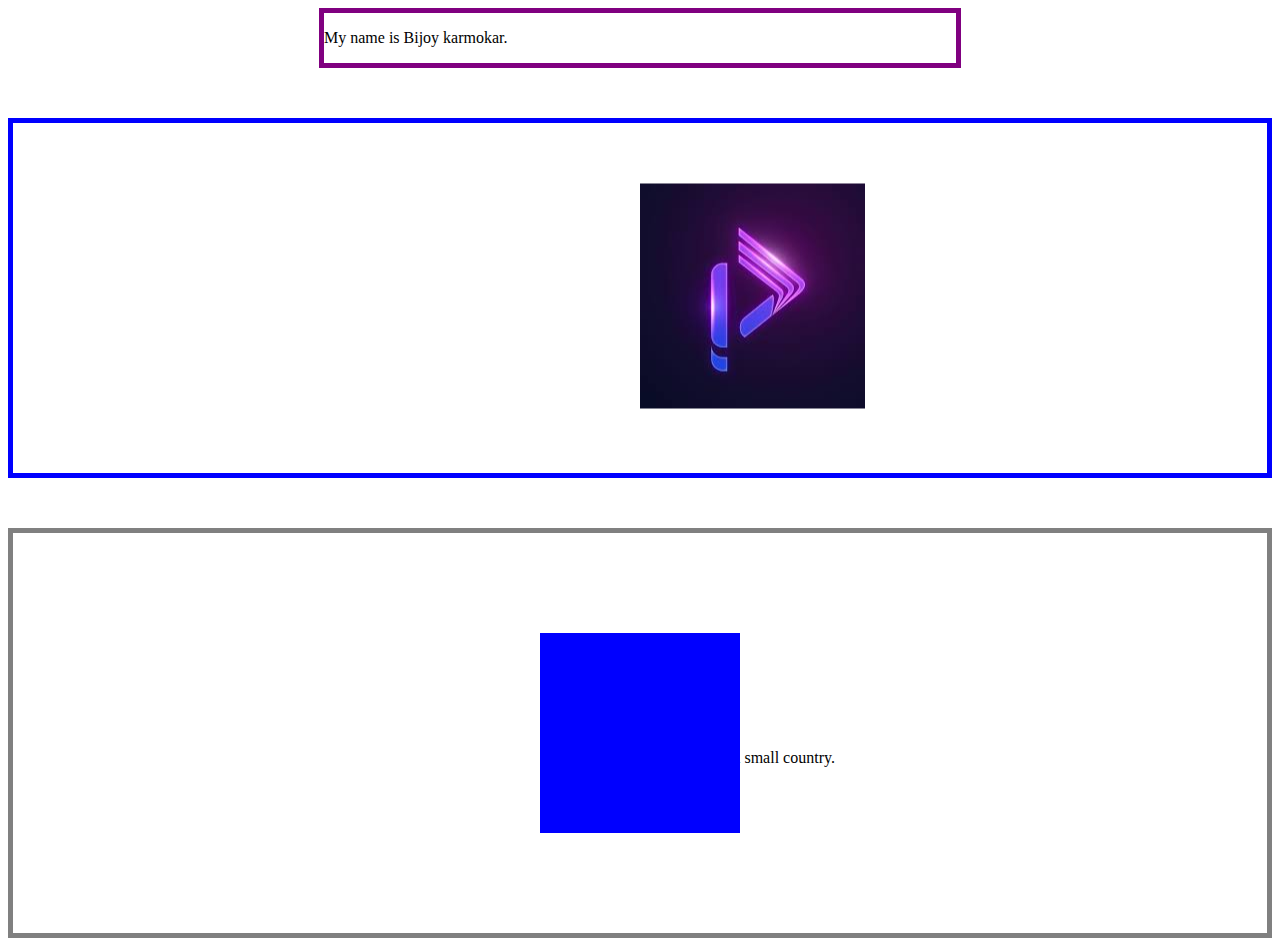
<file: index.html>
<!DOCTYPE html>
<html lang="en">
<head>
    <meta charset="UTF-8">
    <meta name="viewport" content="width=device-width, initial-scale=1.0">
    <title>Division test</title>
    <link rel="stylesheet" href="style.css">
</head>
<body>
    <!-- <div>
        <h3>Bijoy karmokar</h3>
        <p>Lorem ipsum, dolor sit amet consectetur adipisicing elit. Et, quae?</p>
    </div>
    <div>
        <h3>Jaton karmokar</h3>
        <p>Lorem ipsum, dolor sit amet consectetur adipisicing elit. Et, quae?</p>
    </div>
    <div>
        <h3>Bipu karmokar</h3>
        <p>Lorem ipsum, dolor sit amet consectetur adipisicing elit. Et, quae?</p>
    </div> -->

    <div class="center">
        <p>My name is Bijoy karmokar.</p>
    </div>

    <div class="image-parent">
        <div class="image">
            <img src="./image/image.png" alt="">

        </div>
    </div>

    <div class="container">
        <div class="content">
            <p>Bangladesh is a small country.</p>
        </div>

        <div class="container1">
            <div class="content1">
                
            </div>
        </div>
    </div>
</body>
</html>
</file>
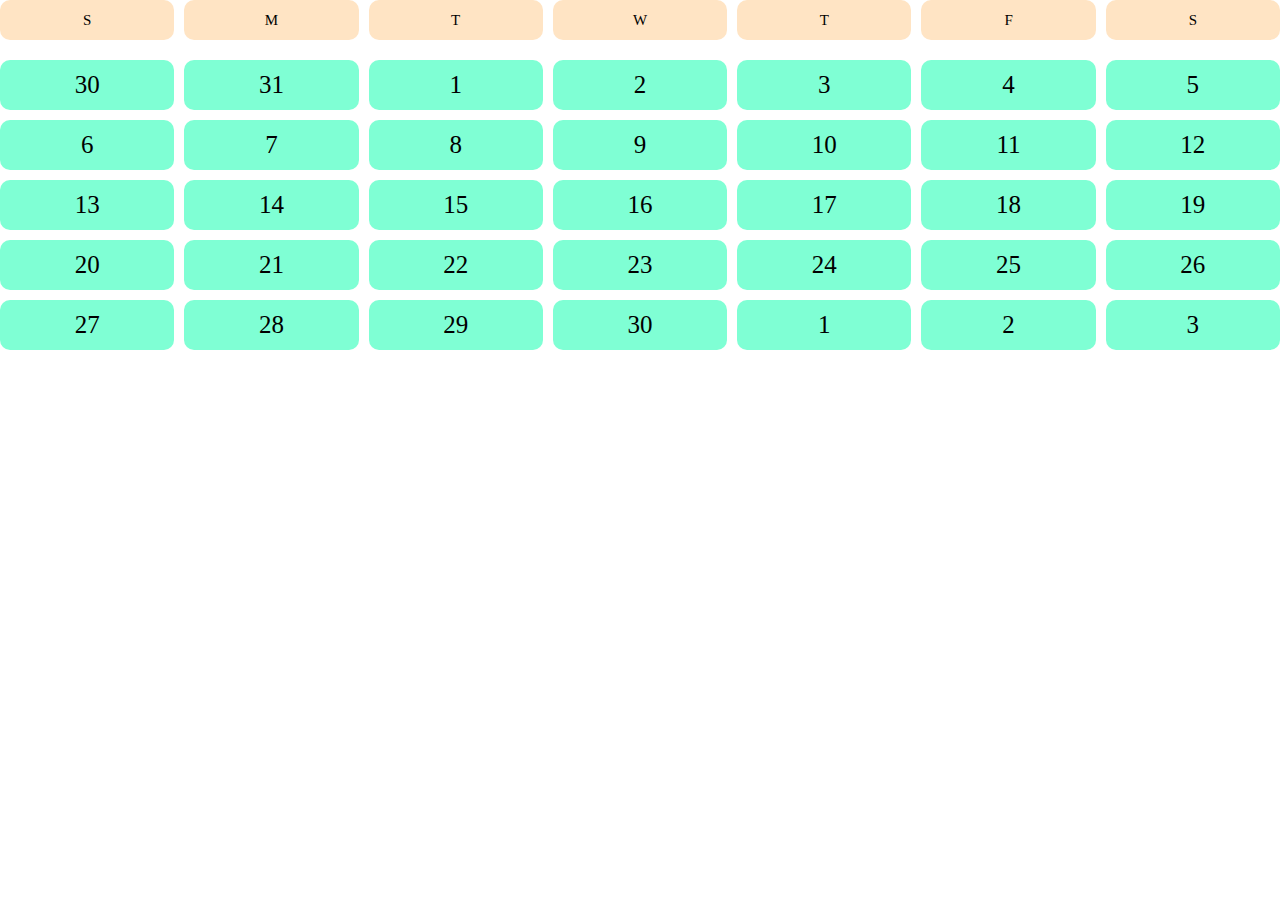
<file: calender.html>
<!DOCTYPE html>
<html lang="en">
<head>
    <meta charset="UTF-8">
    <meta name="viewport" content="width=device-width, initial-scale=1.0">
    <title>Calender</title>
    <link rel="stylesheet" href="calendar.css">
</head>
<body>
    <div class="calender-parent">
        <div class="days">S</div>
        <div class="days">M</div>
        <div class="days">T</div>
        <div class="days">W</div>
        <div class="days">T</div>
        <div class="days">F</div>
        <div class="days">S</div>
        <div class="calender-chile">30</div>
        <div class="calender-chile">31</div>
        <div class="calender-chile">1</div>
        <div class="calender-chile">2</div>
        <div class="calender-chile">3</div>
        <div class="calender-chile">4</div>
        <div class="calender-chile">5</div>
        <div class="calender-chile">6</div>
        <div class="calender-chile">7</div>
        <div class="calender-chile">8</div>
        <div class="calender-chile">9</div>
        <div class="calender-chile">10</div>
        <div class="calender-chile">11</div>
        <div class="calender-chile">12</div>
        <div class="calender-chile">13</div>
        <div class="calender-chile">14</div>
        <div class="calender-chile">15</div>
        <div class="calender-chile">16</div>
        <div class="calender-chile">17</div>
        <div class="calender-chile">18</div>
        <div class="calender-chile">19</div>
        <div class="calender-chile">20</div>
        <div class="calender-chile">21</div>
        <div class="calender-chile">22</div>
        <div class="calender-chile">23</div>
        <div class="calender-chile">24</div>
        <div class="calender-chile">25</div>
        <div class="calender-chile">26</div>
        <div class="calender-chile">27</div>
        <div class="calender-chile">28</div>
        <div class="calender-chile">29</div>
        <div class="calender-chile">30</div>
        <div class="calender-chile">1</div>
        <div class="calender-chile">2</div>
        <div class="calender-chile">3</div>

    </div>
</body>
</html>
</file>
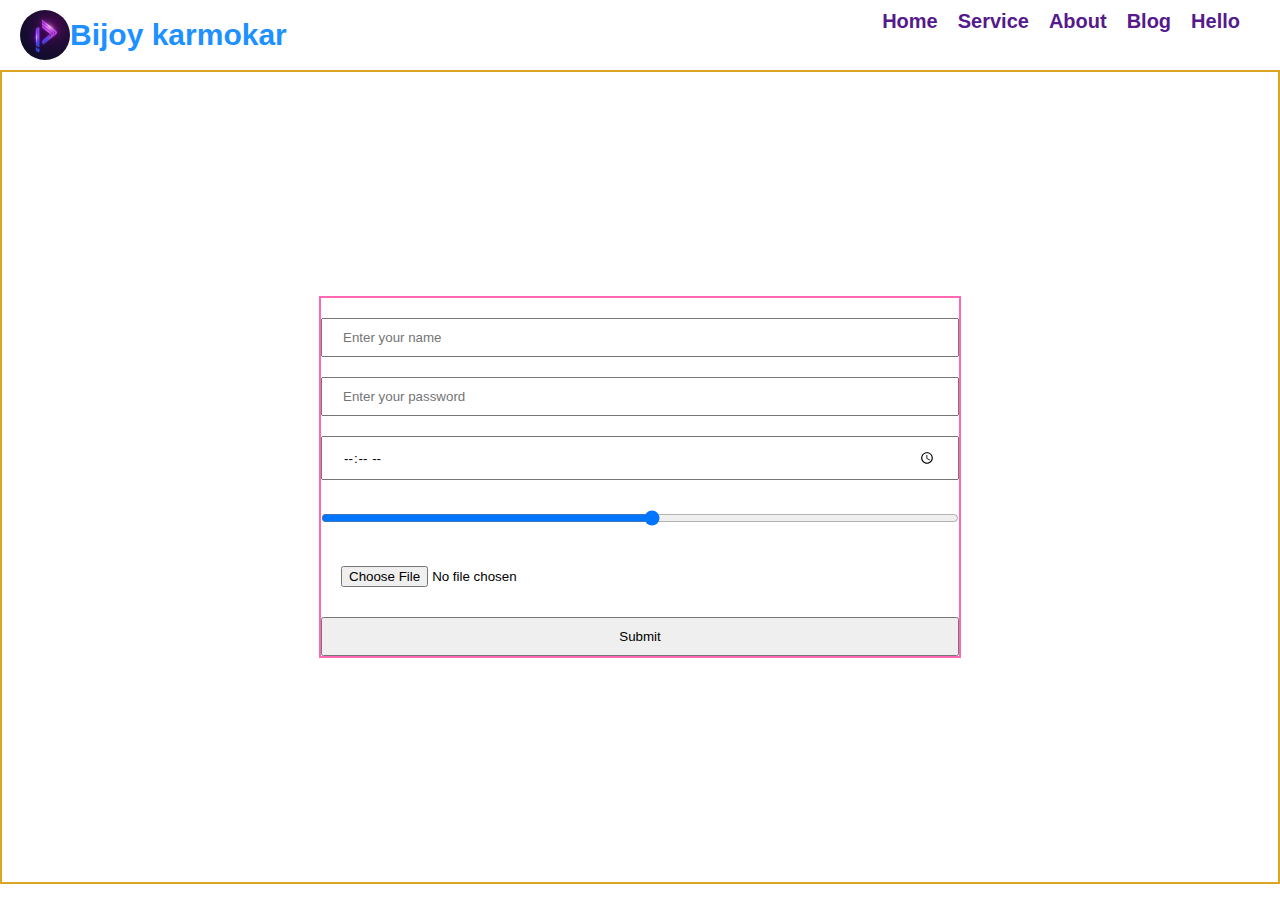
<file: hello.html>
<!DOCTYPE html>
<html lang="en">
<head>
    <meta charset="UTF-8">
    <meta name="viewport" content="width=device-width, initial-scale=1.0">
    <title>FlexBox</title>
    <link rel="stylesheet" href="hello.css">
</head>
<body>
    <header>
        <nav>
            <div class="nav-left">
                <img src="./image/image.png" alt="">

                <h2>Bijoy karmokar</h2>
            </div>
            <div class="nav-right">
                <ul>
                    <li><a href="">Home</a></li>
                    <li><a href="">Service</a></li>
                    <li><a href="">About</a></li>
                    <li><a href="">Blog</a></li>
                    <li><a href="">Hello</a></li>
                </ul>  
            </div>
        </nav>
    </header>

    <main>
        <section id="main-section">
            <form class="form-container">
                <input type="text" name="" id="" placeholder="Enter your name">
                <input type="password" name="" id="" placeholder="Enter your password">
                <input type="time" name="" id="" aria-placeholder="Enter our datetime">
                <input type="range" name="" id="" min="5" max="30">
                <input type="file" name="" id="">
                <input type="submit" value="Submit">
            </form>
        </section>
    </main>
</body>
</html>
</file>
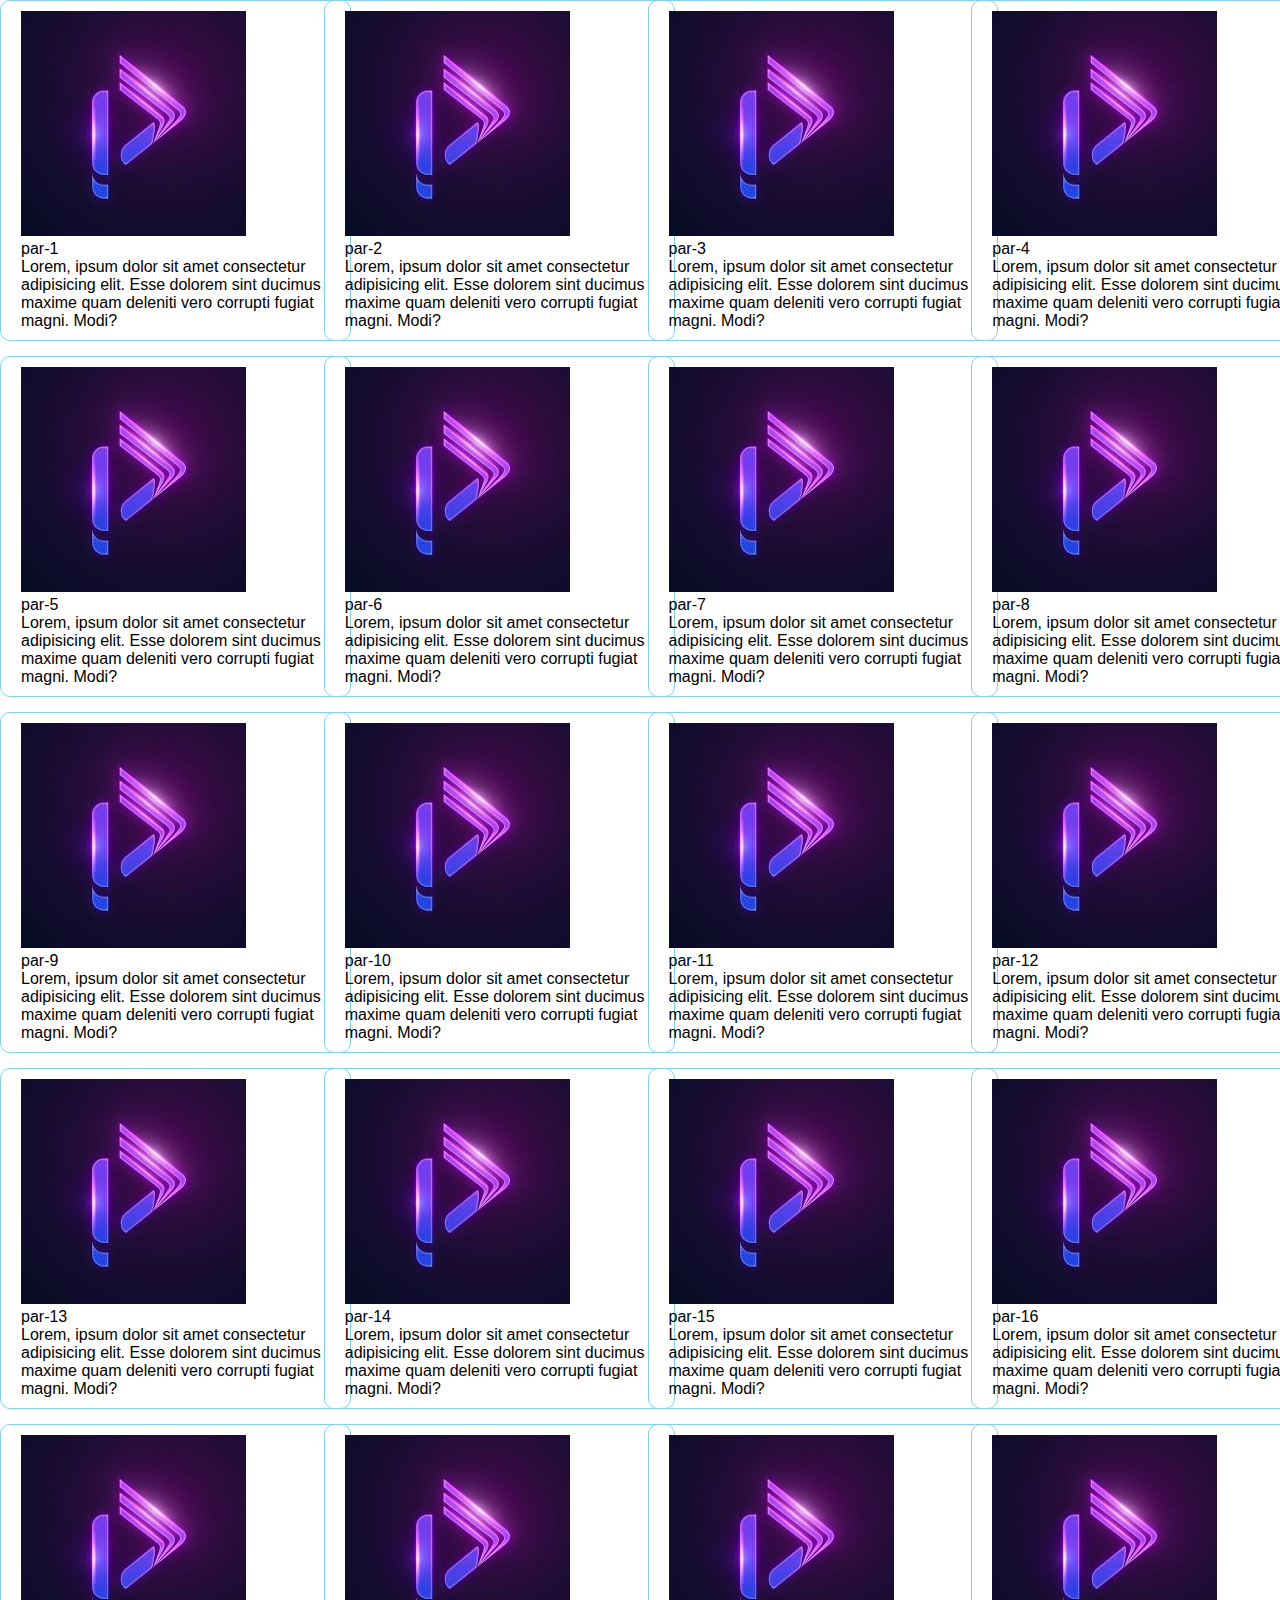
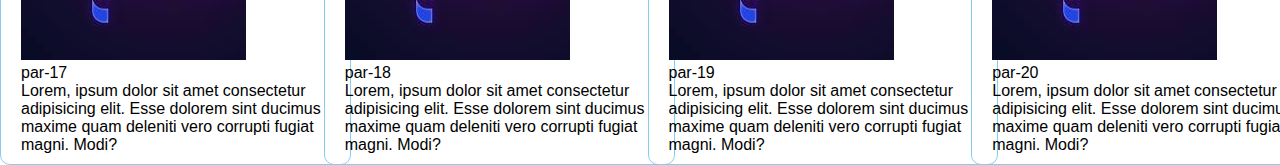
<file: responsive.html>
<!DOCTYPE html>
<html lang="en">
<head>
    <meta charset="UTF-8">
    <meta name="viewport" content="width=device-width, initial-scale=1.0">
    <title>Responsive website menu</title>
    <link rel="stylesheet" href="responsive.css">
</head>
<body>
    <div class="natural-parent">
        <div class="natural-child">
            <img src="image/image.png" alt="">
            <p class="par1">par-1</p>
            <p class="par2">Lorem, ipsum dolor sit amet consectetur adipisicing elit. Esse dolorem sint ducimus maxime quam deleniti vero corrupti fugiat magni. Modi?</p>
        </div>
        <div class="natural-child">
            <img src="image/image.png" alt="">
            <p class="par1">par-2</p>
            <p class="par2">Lorem, ipsum dolor sit amet consectetur adipisicing elit. Esse dolorem sint ducimus maxime quam deleniti vero corrupti fugiat magni. Modi?</p>
        </div>
        <div class="natural-child">
            <img src="image/image.png" alt="">
            <p class="par1">par-3</p>
            <p class="par2">Lorem, ipsum dolor sit amet consectetur adipisicing elit. Esse dolorem sint ducimus maxime quam deleniti vero corrupti fugiat magni. Modi?</p>
        </div>
        <div class="natural-child">
            <img src="image/image.png" alt="">
            <p class="par1">par-4</p>
            <p class="par2">Lorem, ipsum dolor sit amet consectetur adipisicing elit. Esse dolorem sint ducimus maxime quam deleniti vero corrupti fugiat magni. Modi?</p>
        </div>
        <div class="natural-child">
            <img src="image/image.png" alt="">
            <p class="par1">par-5</p>
            <p class="par2">Lorem, ipsum dolor sit amet consectetur adipisicing elit. Esse dolorem sint ducimus maxime quam deleniti vero corrupti fugiat magni. Modi?</p>
        </div>
        <div class="natural-child">
            <img src="image/image.png" alt="">
            <p class="par1">par-6</p>
            <p class="par2">Lorem, ipsum dolor sit amet consectetur adipisicing elit. Esse dolorem sint ducimus maxime quam deleniti vero corrupti fugiat magni. Modi?</p>
        </div>
        <div class="natural-child">
            <img src="image/image.png" alt="">
            <p class="par1">par-7</p>
            <p class="par2">Lorem, ipsum dolor sit amet consectetur adipisicing elit. Esse dolorem sint ducimus maxime quam deleniti vero corrupti fugiat magni. Modi?</p>
        </div>
        <div class="natural-child">
            <img src="image/image.png" alt="">
            <p class="par1">par-8</p>
            <p class="par2">Lorem, ipsum dolor sit amet consectetur adipisicing elit. Esse dolorem sint ducimus maxime quam deleniti vero corrupti fugiat magni. Modi?</p>
        </div>
        <div class="natural-child">
            <img src="image/image.png" alt="">
            <p class="par1">par-9</p>
            <p class="par2">Lorem, ipsum dolor sit amet consectetur adipisicing elit. Esse dolorem sint ducimus maxime quam deleniti vero corrupti fugiat magni. Modi?</p>
        </div>
        <div class="natural-child">
            <img src="image/image.png" alt="">
            <p class="par1">par-10</p>
            <p class="par2">Lorem, ipsum dolor sit amet consectetur adipisicing elit. Esse dolorem sint ducimus maxime quam deleniti vero corrupti fugiat magni. Modi?</p>
        </div>
        <div class="natural-child">
            <img src="image/image.png" alt="">
            <p class="par1">par-11</p>
            <p class="par2">Lorem, ipsum dolor sit amet consectetur adipisicing elit. Esse dolorem sint ducimus maxime quam deleniti vero corrupti fugiat magni. Modi?</p>
        </div>
        <div class="natural-child">
            <img src="image/image.png" alt="">
            <p class="par1">par-12</p>
            <p class="par2">Lorem, ipsum dolor sit amet consectetur adipisicing elit. Esse dolorem sint ducimus maxime quam deleniti vero corrupti fugiat magni. Modi?</p>
        </div>
        <div class="natural-child">
            <img src="image/image.png" alt="">
            <p class="par1">par-13</p>
            <p class="par2">Lorem, ipsum dolor sit amet consectetur adipisicing elit. Esse dolorem sint ducimus maxime quam deleniti vero corrupti fugiat magni. Modi?</p>
        </div>
        <div class="natural-child">
            <img src="image/image.png" alt="">
            <p class="par1">par-14</p>
            <p class="par2">Lorem, ipsum dolor sit amet consectetur adipisicing elit. Esse dolorem sint ducimus maxime quam deleniti vero corrupti fugiat magni. Modi?</p>
        </div>
        <div class="natural-child">
            <img src="image/image.png" alt="">
            <p class="par1">par-15</p>
            <p class="par2">Lorem, ipsum dolor sit amet consectetur adipisicing elit. Esse dolorem sint ducimus maxime quam deleniti vero corrupti fugiat magni. Modi?</p>
        </div>
        <div class="natural-child">
            <img src="image/image.png" alt="">
            <p class="par1">par-16</p>
            <p class="par2">Lorem, ipsum dolor sit amet consectetur adipisicing elit. Esse dolorem sint ducimus maxime quam deleniti vero corrupti fugiat magni. Modi?</p>
        </div>
        <div class="natural-child">
            <img src="image/image.png" alt="">
            <p class="par1">par-17</p>
            <p class="par2">Lorem, ipsum dolor sit amet consectetur adipisicing elit. Esse dolorem sint ducimus maxime quam deleniti vero corrupti fugiat magni. Modi?</p>
        </div>
        <div class="natural-child">
            <img src="image/image.png" alt="">
            <p class="par1">par-18</p>
            <p class="par2">Lorem, ipsum dolor sit amet consectetur adipisicing elit. Esse dolorem sint ducimus maxime quam deleniti vero corrupti fugiat magni. Modi?</p>
        </div>
        <div class="natural-child">
            <img src="image/image.png" alt="">
            <p class="par1">par-19</p>
            <p class="par2">Lorem, ipsum dolor sit amet consectetur adipisicing elit. Esse dolorem sint ducimus maxime quam deleniti vero corrupti fugiat magni. Modi?</p>
        </div>
        <div class="natural-child">
            <img src="image/image.png" alt="">
            <p class="par1">par-20</p>
            <p class="par2">Lorem, ipsum dolor sit amet consectetur adipisicing elit. Esse dolorem sint ducimus maxime quam deleniti vero corrupti fugiat magni. Modi?</p>
        </div>
    </div>
</body>
</html>
</file>
<file: style.css>
/* div{
    background-color: aqua;
    margin:10px 0;
    text-align: center;
    font-size: 20px;
    font-family: sans-serif;
    padding: 10px 0;
} */

.center{
    /* text-align: center; */
    border: 5px solid purple;
    width: 50%;
    margin: auto;
    margin-bottom: 50px;

}

.image-parent{
    position: relative;
    border: 5px solid blue;
    height: 350px;
}

.image{
    position: absolute;
    margin: 0;
    top: 50%;
    left: 50%;
    transform: translateY(-50%);
}
.container{
    height: 400px;
    border: 5px solid gray;
    margin-top: 50px;
    position: relative;
}

.content{
    margin: 0;
    position: absolute;
    top: 50%;
    left: 50%;
    transform: translateY(-50%,-50%);
}

.container1{
    position: absolute;
    margin: 0;
    top: 50%;
    left: 50%;
    transform: translate(-50%,-50%);
}
.content1{
    height: 200px;
    width: 200px;
    background-color: blue;
}
</file>
<file: calendar.css>
*{
    margin: 0;
    padding: 0;
}

.calender-parent{
    display: grid;
    grid-template-columns: repeat(7,1fr);
    grid-template-rows: repeat(7,50px);
    gap: 10px;
}
.calender-chile, .days{
    background-color: aquamarine;
    display: flex;
    justify-content: center;
    align-items: center;
    font-size: 25px;
    border-radius: 10px;
    
}

.days{
    background-color: bisque;
    font-size: 15px;
    height: 40px;

}
</file>
<file: hello.css>
*{
    margin: 0;
    padding: 0;
    font-family:Arial, Helvetica, sans-serif;
}

nav{
    display: flex;
    justify-content: space-between;
    padding: 10px 20px;


}
.nav-left{
    display: flex;
    align-items: center;
}
.nav-left img{
    height: 50px;
    width: 50px;
    border-radius: 50%;
    object-fit: cover;

}
.nav-left h2{
    font-size: 30px;
    color: dodgerblue;
}

.nav-right ul{
    display: flex;
    align-items: center;
    
}
.nav-right ul li{
    list-style: none;
    margin-right: 20px;
}

.nav-right ul li a{
     text-decoration:none ;
     font-size: 20px;
     font-weight: 600;
}

#main-section{
    border: 2px solid goldenrod;
    display: flex;
    justify-content: center;
    align-items: center;
    height: 90vh;
}
.form-container{
    display: flex;
    flex-direction: column;
    justify-content: center;
    width: 50%;
    border: 2px solid hotpink;

}
.form-container input{
    margin-top: 20px;
    padding: 10px 20px;
    
}
</file>
<file: responsive.css>
*{
    margin: 0;
    padding: 0;
    font-family: sans-serif;
}

.natural-parent{
    display: grid;
    grid-template-columns:repeat(4,1fr);
    gap: 15px;
}
.natural-child{
    border: 1px solid skyblue;
    padding: 10px 20px;
    border-radius: 10px;
    width: 100%;
}

  
@media screen and (max-width: 576px){
    .natural-parent{
        grid-template-columns: repeat(1,1fr);
    }
    .natural-child{
        border: 10px solid brown;
        background-color: rgba(128, 255, 0, 0.475);
        display: flex;
        justify-content: center;
        align-items: center;
        flex-direction: column;
    }
    
}

@media screen and (min-width:576px) and (max-width:900px) {
    .natural-parent{
        grid-template-columns: repeat(2,1fr);
    }

    .natural-child{
        background-color: rgba(210, 105, 30, 0.281);
        border: 5px solid slateblue;
    }
}

@media screen and (min-width:900px) and (max-width:1024px) {
     .natural-parent{
        grid-template-columns: repeat(3,1fr);
     }
     .natural-child{
        background-color: rgba(0, 100, 0, 0.237);
        border: 3px solid green;
     }
}
</file>
